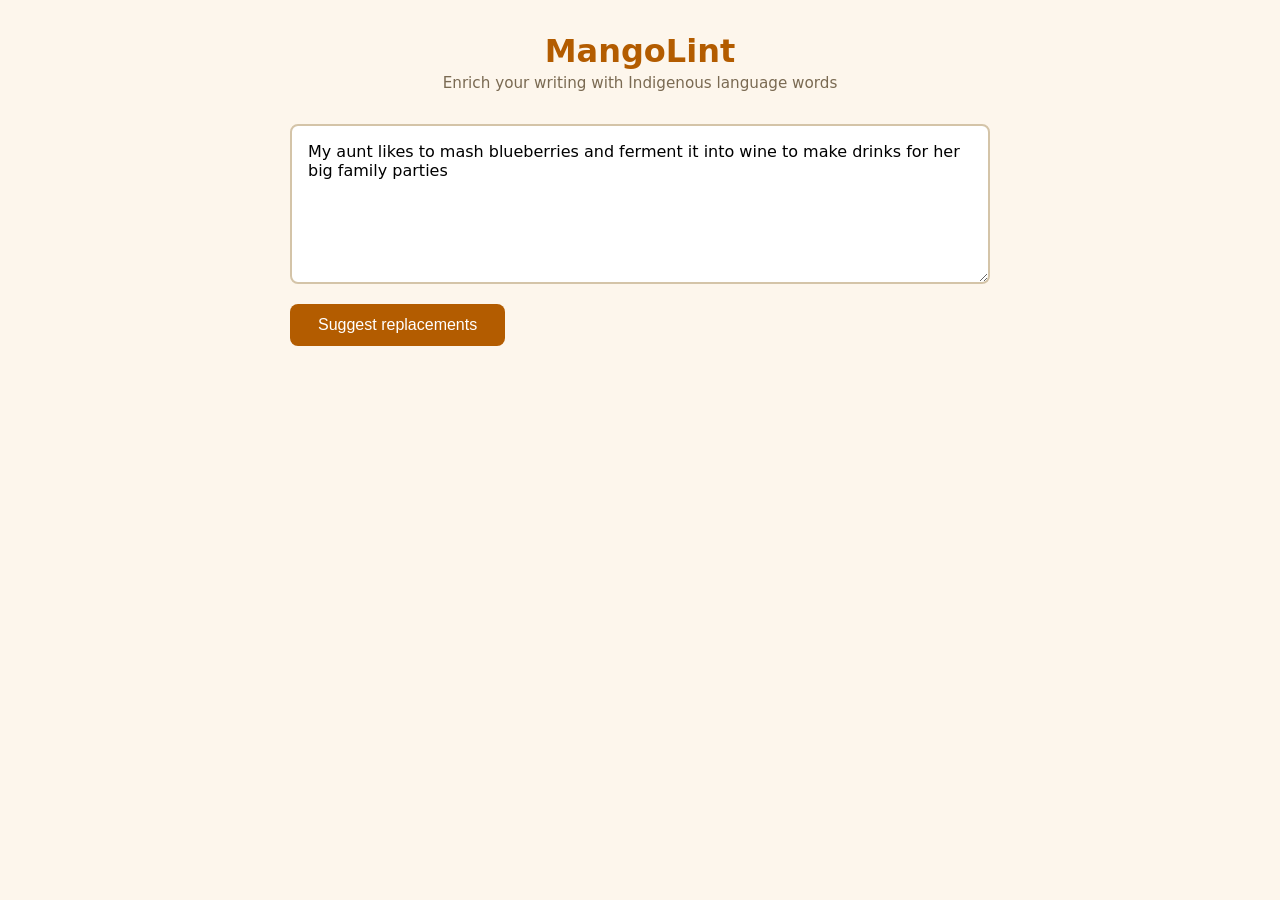
<file: browser-extension/index.html>
<!DOCTYPE html>
<html lang="en">
<head>
  <meta charset="UTF-8">
  <meta name="viewport" content="width=device-width, initial-scale=1.0">
  <title>MangoLint</title>
  <style>
    * { box-sizing: border-box; margin: 0; padding: 0; }

    body {
      font-family: system-ui, -apple-system, sans-serif;
      background: #fdf6ec;
      color: #2d2a24;
      min-height: 100vh;
      display: flex;
      flex-direction: column;
      align-items: center;
      padding: 2rem 1rem;
    }

    h1 {
      font-size: 2rem;
      margin-bottom: 0.25rem;
      color: #b35c00;
    }

    .subtitle {
      color: #7a6a52;
      margin-bottom: 2rem;
      font-size: 0.95rem;
    }

    .container {
      width: 100%;
      max-width: 700px;
    }

    textarea {
      width: 100%;
      height: 160px;
      padding: 1rem;
      border: 2px solid #d4c4a8;
      border-radius: 8px;
      font-size: 1rem;
      font-family: inherit;
      resize: vertical;
      background: #fff;
      outline: none;
      transition: border-color 0.2s;
    }

    textarea:focus {
      border-color: #b35c00;
    }

    button {
      margin-top: 1rem;
      padding: 0.75rem 1.75rem;
      background: #b35c00;
      color: #fff;
      border: none;
      border-radius: 8px;
      font-size: 1rem;
      cursor: pointer;
      transition: background 0.2s;
    }

    button:hover { background: #934b00; }
    button:disabled { background: #c9a97a; cursor: not-allowed; }

    #output {
      margin-top: 2rem;
      line-height: 2;
      font-size: 1.1rem;
    }

    .word-wrapper {
      position: relative;
      display: inline;
    }

    .highlight {
      background: #ffe0a6;
      border-bottom: 2px solid #b35c00;
      padding: 2px 4px;
      border-radius: 4px;
      cursor: pointer;
      transition: background 0.15s;
    }

    .highlight:hover { background: #ffd080; }

    .dropdown {
      display: none;
      position: absolute;
      left: 0;
      top: 100%;
      background: #fff;
      border: 1px solid #d4c4a8;
      border-radius: 8px;
      box-shadow: 0 4px 16px rgba(0,0,0,0.12);
      padding: 0.5rem 0;
      z-index: 10;
      min-width: 220px;
      white-space: normal;
    }

    .dropdown.open { display: block; }

    .dropdown-item {
      padding: 0.5rem 1rem;
      cursor: pointer;
      transition: background 0.1s;
    }

    .dropdown-item:hover { background: #fdf0dc; }

    .replacement-word {
      font-weight: 600;
      color: #b35c00;
    }

    .replacement-lang {
      font-size: 0.8rem;
      color: #7a6a52;
    }

    .replacement-explanation {
      font-size: 0.8rem;
      color: #555;
      margin-top: 2px;
    }

    .spinner {
      display: inline-block;
      width: 18px;
      height: 18px;
      border: 2px solid #d4c4a8;
      border-top-color: #b35c00;
      border-radius: 50%;
      animation: spin 0.6s linear infinite;
      vertical-align: middle;
      margin-left: 0.5rem;
    }

    @keyframes spin { to { transform: rotate(360deg); } }

    .error { color: #c0392b; margin-top: 1rem; }
  </style>
</head>
<body>
  <h1>MangoLint</h1>
  <p class="subtitle">Enrich your writing with Indigenous language words</p>

  <div class="container">
    <textarea id="userText" placeholder="Type or paste your text here...">My aunt likes to mash blueberries and ferment it into wine to make drinks for her big family parties</textarea>
    <button id="suggestBtn" onclick="suggest()">Suggest replacements</button>
    <div id="output"></div>
  </div>

  <script>
    async function suggest() {
      const text = document.getElementById("userText").value.trim();
      if (!text) return;

      const btn = document.getElementById("suggestBtn");
      const output = document.getElementById("output");

      btn.disabled = true;
      btn.innerHTML = 'Thinking<span class="spinner"></span>';
      output.innerHTML = "";

      try {
        const suggestions = await fetchSuggestions(text);
        renderSuggestions(text, suggestions);
      } catch (err) {
        output.innerHTML = `<p class="error">Error: ${err.message}</p>`;
      } finally {
        btn.disabled = false;
        btn.textContent = "Suggest replacements";
      }
    }

    async function fetchSuggestions(text) {
      const res = await fetch("/suggest", {
        method: "POST",
        headers: { "Content-Type": "application/json" },
        body: JSON.stringify({ text })
      });

      if (!res.ok) throw new Error(`API returned ${res.status}`);

      const data = await res.json();
      return data.suggestions || [];
    }

    function renderSuggestions(text, suggestions) {
      const output = document.getElementById("output");

      if (suggestions.length === 0) {
        output.innerHTML = "<p>No replacement suggestions for this text.</p>";
        return;
      }

      // Build a map: lowercase original -> suggestion data
      const suggestionMap = new Map();
      for (const s of suggestions) {
        const key = s.original.toLowerCase();
        if (!suggestionMap.has(key)) suggestionMap.set(key, []);
        suggestionMap.get(key).push(s);
      }

      // Split text into words while keeping whitespace/punctuation
      const tokens = text.split(/(\s+|(?=[.,!?;:])|(?<=[.,!?;:]))/);
      let html = "";

      for (const token of tokens) {
        const clean = token.replace(/[.,!?;:]/g, "").toLowerCase();
        if (suggestionMap.has(clean)) {
          const items = suggestionMap.get(clean);
          const id = "dd-" + Math.random().toString(36).slice(2, 8);
          let dropdownHtml = `<div class="dropdown" id="${id}">`;
          for (const item of items) {
            dropdownHtml += `
              <div class="dropdown-item" onclick="applyReplacement(this, '${id}', '${escapeAttr(item.replacement)}')">
                <div><span class="replacement-word">${esc(item.replacement)}</span> <span class="replacement-lang">(${esc(item.language)})</span></div>
                <div class="replacement-explanation">${esc(item.explanation)}</div>
              </div>`;
          }
          dropdownHtml += "</div>";
          html += `<span class="word-wrapper"><span class="highlight" onclick="toggleDropdown('${id}')">${esc(token)}</span>${dropdownHtml}</span>`;
        } else {
          html += esc(token);
        }
      }

      output.innerHTML = html;
    }

    function toggleDropdown(id) {
      // Close all other dropdowns
      document.querySelectorAll(".dropdown.open").forEach(d => {
        if (d.id !== id) d.classList.remove("open");
      });
      document.getElementById(id).classList.toggle("open");
    }

    function applyReplacement(el, dropdownId, replacement) {
      const wrapper = el.closest(".word-wrapper");
      const span = document.createElement("span");
      span.style.color = "#b35c00";
      span.style.fontWeight = "600";
      span.textContent = replacement;
      wrapper.replaceWith(span);
    }

    function esc(str) {
      const d = document.createElement("div");
      d.textContent = str;
      return d.innerHTML;
    }

    function escapeAttr(str) {
      return str.replace(/'/g, "\\'").replace(/"/g, "&quot;");
    }

    // Close dropdowns when clicking outside
    document.addEventListener("click", (e) => {
      if (!e.target.closest(".word-wrapper")) {
        document.querySelectorAll(".dropdown.open").forEach(d => d.classList.remove("open"));
      }
    });
  </script>
</body>
</html>
</file>
